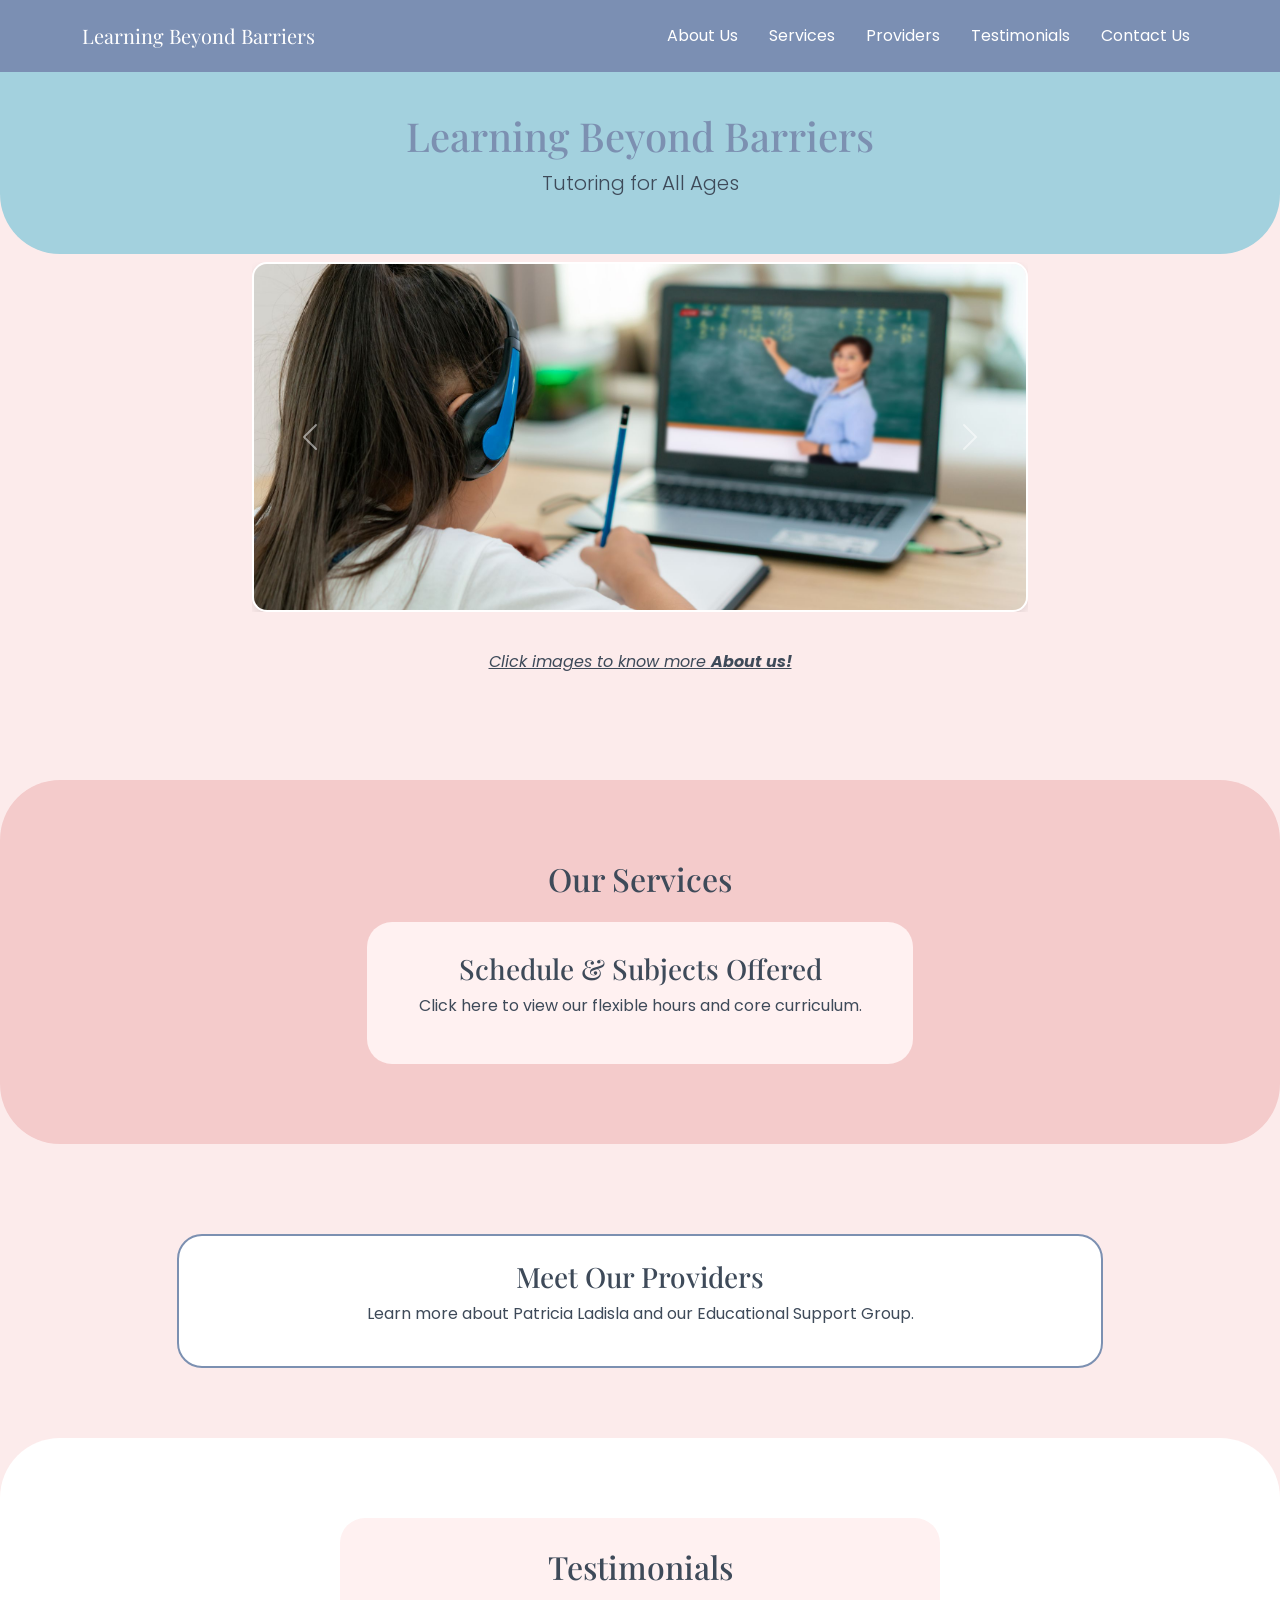
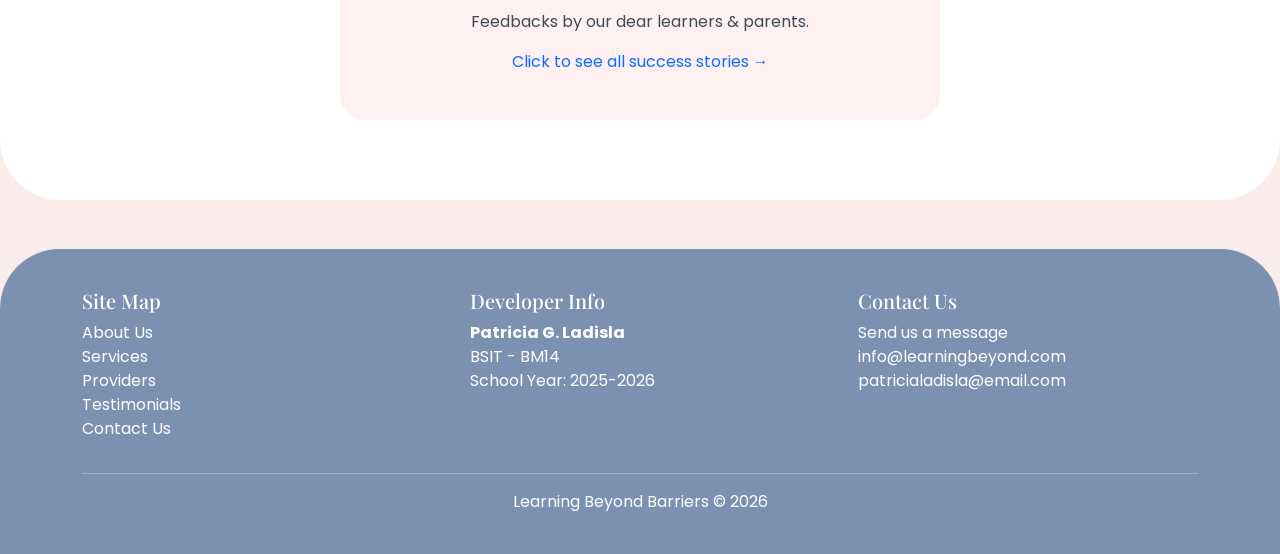
<file: index.html>
<!DOCTYPE html>
<html lang="en">
<head>
    <meta charset="UTF-8">
    <meta name="viewport" content="width=device-width, initial-scale=1.0">
    <title>Learning Beyond Barriers</title>
    <link href="https://fonts.googleapis.com/css2?family=Playfair+Display:wght@700&family=Poppins:wght@300;400;600&display=swap" rel="stylesheet">
    <link href="https://cdn.jsdelivr.net/npm/bootstrap@5.3.0/dist/css/bootstrap.min.css" rel="stylesheet">
    <link rel="stylesheet" href="homepage.css">
    <style>
     
        body { background-color: #fcebeb; }
        
        .navbar { background-color: #7c90b1; }
        .navbar-brand, .nav-link { color: white !important; }

        .hero-section { padding: 40px 0; text-align: center; }
        .hero-section h1 { font-family: 'Playfair Display'; color: #7c90b1; }

     
        .carousel-container {
            max-width: 800px;
            margin: 0 auto;
        }

        .carousel-item img {
            width: 100%;
            height: 350px; 
            object-fit: cover;
            border-radius: 15px;
            box-shadow: 0 4px 8px rgba(0,0,0,0.1);
            border: 2px solid #fff;
            transition: transform 0.3s ease;
            cursor: pointer;
        }

        .carousel-item a:hover img {
            transform: scale(1.01);
            filter: brightness(92%);
        }

        
        section { padding: 30px 0; }
        
        .clickable-card {
            background: #fff1f1;
            border-radius: 25px;
            padding: 30px;
            cursor: pointer;
            transition: 0.3s;
            border: none;
        }
        .clickable-card:hover { transform: scale(1.02); }

        .footer { background-color: #7c90b1; color: white; padding: 40px 0; }
        .footer a { color: white; text-decoration: none; }
    </style>
</head>
<body>

    <nav class="navbar navbar-expand-lg sticky-top">
        <div class="container">
            <a class="navbar-brand" href="index.html">Learning Beyond Barriers</a>
            <div class="collapse navbar-collapse" id="navbarNav">
                <ul class="navbar-nav ms-auto">
                    <li class="nav-item"><a class="nav-link" href="about.html">About Us</a></li>
                    <li class="nav-item"><a class="nav-link" href="services.html">Services</a></li>
                    <li class="nav-item"><a class="nav-link" href="providers.html">Providers</a></li>
                    <li class="nav-item"><a class="nav-link" href="testimonials.html">Testimonials</a></li>
                    <li class="nav-item"><a class="nav-link" href="contact.html">Contact Us</a></li>
                </ul>
            </div>
        </div>
    </nav>

    <header class="hero-section">
        <div class="container">
            <h1>Learning Beyond Barriers</h1>
            <p class="lead">Tutoring for All Ages</p>
        </div>
    </header>

    <div class="container py-2 text-center carousel-container">
        <div id="imageSlider" class="carousel slide carousel-fade" data-bs-ride="carousel">
            <div class="carousel-inner">
                <div class="carousel-item active" data-bs-interval="3000">
                    <a href="about.html">
                        <img src="tutor.jpg" alt="Tutoring class">
                    </a>
                </div>
                <div class="carousel-item" data-bs-interval="3000">
                    <a href="about.html">
                        <img src="hi.jpg" alt="Math Session">
                    </a>
                </div>
                <div class="carousel-item" data-bs-interval="3000">
                    <a href="about.html">
                        <img src="class.jpeg" alt="Learning Environment">
                    </a>
                </div>
            </div>
            <button class="carousel-control-prev" type="button" data-bs-target="#imageSlider" data-bs-slide="prev">
                <span class="carousel-control-prev-icon" aria-hidden="true"></span>
            </button>
            <button class="carousel-control-next" type="button" data-bs-target="#imageSlider" data-bs-slide="next">
                <span class="carousel-control-next-icon" aria-hidden="true"></span>
            </button>
        </div>
    </div>

    <section id="about-preview" class="container text-center">
        <p><i><u> Click images to know more <b>About us!</b></u></i></p>
    </section>

    <section id="services" class="services-overview">
        <div class="container">
            <h2 class="text-center mb-4">Our Services</h2>
            <div class="row g-4 justify-content-center">
                <div class="col-md-6">
                    <div class="clickable-card text-center" onclick="window.location.href='services.html'">
                        <h3>Schedule & Subjects Offered</h3>
                        <p>Click here to view our flexible hours and core curriculum.</p>
                    </div>
                </div>
            </div>
        </div>
    </section>

    <section id="providers-link" class="container text-center">
        <div class="row justify-content-center">
            <div class="col-md-10">
                <div class="clickable-card text-center py-4" onclick="window.location.href='providers.html'" style="border: 2px solid #7c90b1; background: white;">
                    <h3>Meet Our Providers</h3>
                    <p>Learn more about Patricia Ladisla and our Educational Support Group.</p>
                </div>
            </div>
        </div>
    </section>
    <section id="testimonials-preview" class="testimonials-section">
        <div class="container text-center">
            <div class="clickable-card mx-auto" style="max-width: 600px;" onclick="window.location.href='testimonials.html'">
                <h2 class="mb-4">Testimonials</h2>
                <p>Feedbacks by our dear learners & parents.</p>
                <p class="text-primary">Click to see all success stories &rarr;</p>
            </div>
        </div>
    </section>

    <footer class="footer mt-5">
        <div class="container">
            <div class="row g-5 text-md-start text-center">
                <div class="col-md-4">
                    <h5>Site Map</h5>
                    <ul class="list-unstyled">
                        <li><a href="about.html">About Us</a></li>
                        <li><a href="services.html">Services</a></li>
                        <li><a href="providers.html">Providers</a></li>
                        <li><a href="testimonials.html">Testimonials</a></li>
                        <li><a href="contact.html">Contact Us</a></li>
                    </ul>
                </div>
                <div class="col-md-4">
                    <h5>Developer Info</h5>
                    <p><strong>Patricia G. Ladisla</strong><br>BSIT - BM14<br>School Year: 2025-2026</p>
                </div>
                <div class="col-md-4" id="contact-section">
                    <h5>Contact Us</h5>
                    <p><a href="contact.html">Send us a message</a><br>info@learningbeyond.com<br>patricialadisla@email.com</p>
                </div>
            </div>
            <hr>
            <p class="text-center mb-0">Learning Beyond Barriers &copy; 2026</p>
        </div>
    </footer>

    <script src="https://cdn.jsdelivr.net/npm/bootstrap@5.3.0/dist/js/bootstrap.bundle.min.js"></script>
</body>

</html>
</file>
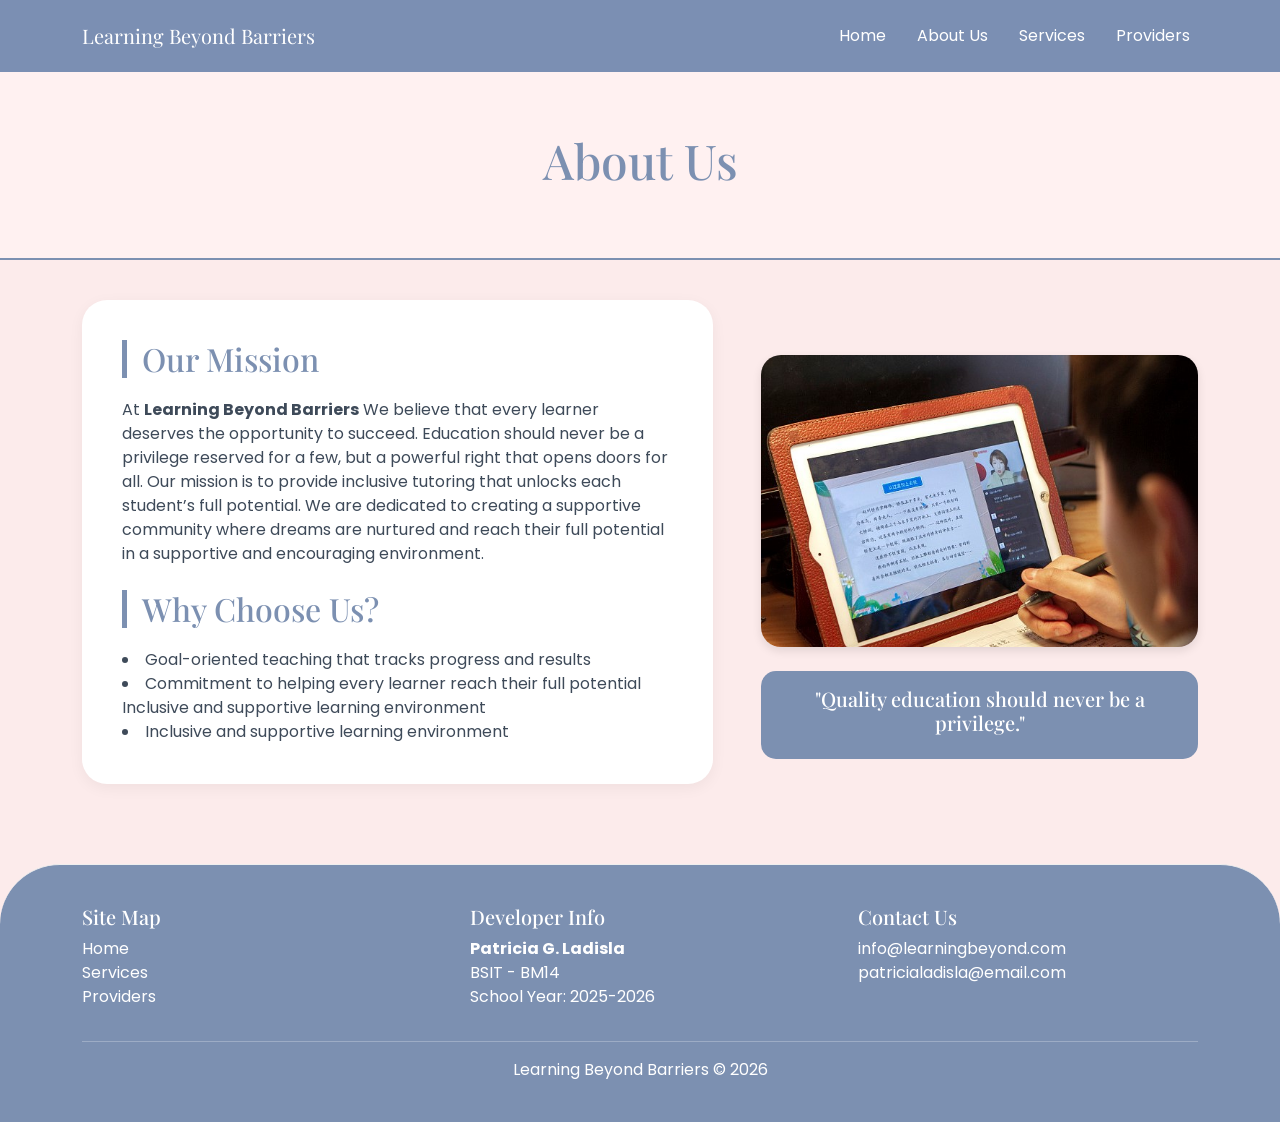
<file: about.html>
<!DOCTYPE html>
<html lang="en">
<head>
    <meta charset="UTF-8">
    <meta name="viewport" content="width=device-width, initial-scale=1.0">
    <title>About Us | Learning Beyond Barriers</title>
    <link href="https://fonts.googleapis.com/css2?family=Playfair+Display:wght@700&family=Poppins:wght@300;400;600&display=swap" rel="stylesheet">
    <link href="https://cdn.jsdelivr.net/npm/bootstrap@5.3.0/dist/css/bootstrap.min.css" rel="stylesheet">
    <link rel="stylesheet" href="homepage.css">
    <style>
        body { background-color: #fcebeb; font-family: 'Poppins', sans-serif; }
        
        .navbar { background-color: #7c90b1; }
        .navbar-brand, .nav-link { color: white !important; }

        .about-header { 
            padding: 60px 0; 
            text-align: center; 
            background-color: #fff1f1; 
            margin-bottom: 40px;
            border-bottom: 2px solid #7c90b1;
        }
        .about-header h1 { font-family: 'Playfair Display'; color: #7c90b1; font-size: 3rem; }

        .content-card {
            background: white;
            border-radius: 25px;
            padding: 40px;
            box-shadow: 0 4px 15px rgba(0,0,0,0.05);
            margin-bottom: 30px;
        }

        .section-title {
            font-family: 'Playfair Display';
            color: #7c90b1;
            margin-bottom: 20px;
            border-left: 5px solid #7c90b1;
            padding-left: 15px;
        }

        .about-img {
            width: 100%;
            border-radius: 20px;
            box-shadow: 0 4px 10px rgba(0,0,0,0.1);
        }

        .footer { background-color: #7c90b1; color: white; padding: 40px 0; margin-top: 50px; }
        .footer a { color: white; text-decoration: none; }
    </style>
</head>
<body>

<nav class="navbar navbar-expand-lg sticky-top">
    <div class="container">
        <a class="navbar-brand" href="index.html">Learning Beyond Barriers</a>
        
        <div class="collapse navbar-collapse" id="navbarNav">
            <ul class="navbar-nav ms-auto">
                <li class="nav-item"><a class="nav-link" href="index.html">Home</a></li>
                <li class="nav-item"><a class="nav-link active" href="about.html">About Us</a></li>
                <li class="nav-item"><a class="nav-link" href="services.html">Services</a></li>
                <li class="nav-item"><a class="nav-link" href="providers.html">Providers</a></li>
            </ul>
        </div>
    </div>
</nav>

    <header class="about-header">
        <div class="container">
            <h1>About Us</h1>
        </div>
    </header>

    <main class="container">
        <div class="row g-5 align-items-center">
            <div class="col-md-7">
                <div class="content-card">
                    <h2 class="section-title">Our Mission</h2>
                    <p>At <strong>Learning Beyond Barriers</strong> We believe that every learner deserves the opportunity to succeed. Education should never be a privilege reserved for a few, but a powerful right that opens doors for all. Our mission is to provide inclusive tutoring that unlocks each student’s full potential.
					We are dedicated to creating a supportive community where dreams are nurtured and reach their full potential in a supportive and encouraging environment.</p>
                    
                    <h2 class="section-title mt-4">Why Choose Us?</h2>
                   <li> Goal-oriented teaching that tracks progress and results </li>
				   <li> Commitment to helping every learner reach their full potential Inclusive and supportive learning environment</li>
				   <li> Inclusive and supportive learning environment</li>
                </div>
            </div>

            <div class="col-md-5 text-center">
                <img src="class.jpeg" alt="Our Classroom" class="about-img mb-4">
                <div class="p-3" style="background: #7c90b1; color: white; border-radius: 15px;">
                    <h5>"Quality education should never be a privilege."</h5>
                </div>
            </div>
        </div>
                </div>
            </div>
        </div>
    </main>

    <footer class="footer">
        <div class="container">
            <div class="row g-5 text-md-start text-center">
                <div class="col-md-4">
                    <h5>Site Map</h5>
                    <ul class="list-unstyled">
                        <li><a href="index.html">Home</a></li>
                        <li><a href="services.html">Services</a></li>
                        <li><a href="providers.html">Providers</a></li>
                    </ul>
                </div>
                <div class="col-md-4">
                    <h5>Developer Info</h5>
                    <p><strong>Patricia G. Ladisla</strong><br>BSIT - BM14<br>School Year: 2025-2026</p>
                </div>
                <div class="col-md-4">
                    <h5>Contact Us</h5>
                    <p>info@learningbeyond.com<br>patricialadisla@email.com</p>
                </div>
            </div>
            <hr>
            <p class="text-center mb-0">Learning Beyond Barriers &copy; 2026</p>
        </div>
    </footer>

    <script src="https://cdn.jsdelivr.net/npm/bootstrap@5.3.0/dist/js/bootstrap.bundle.min.js"></script>
</body>
</html>
</file>
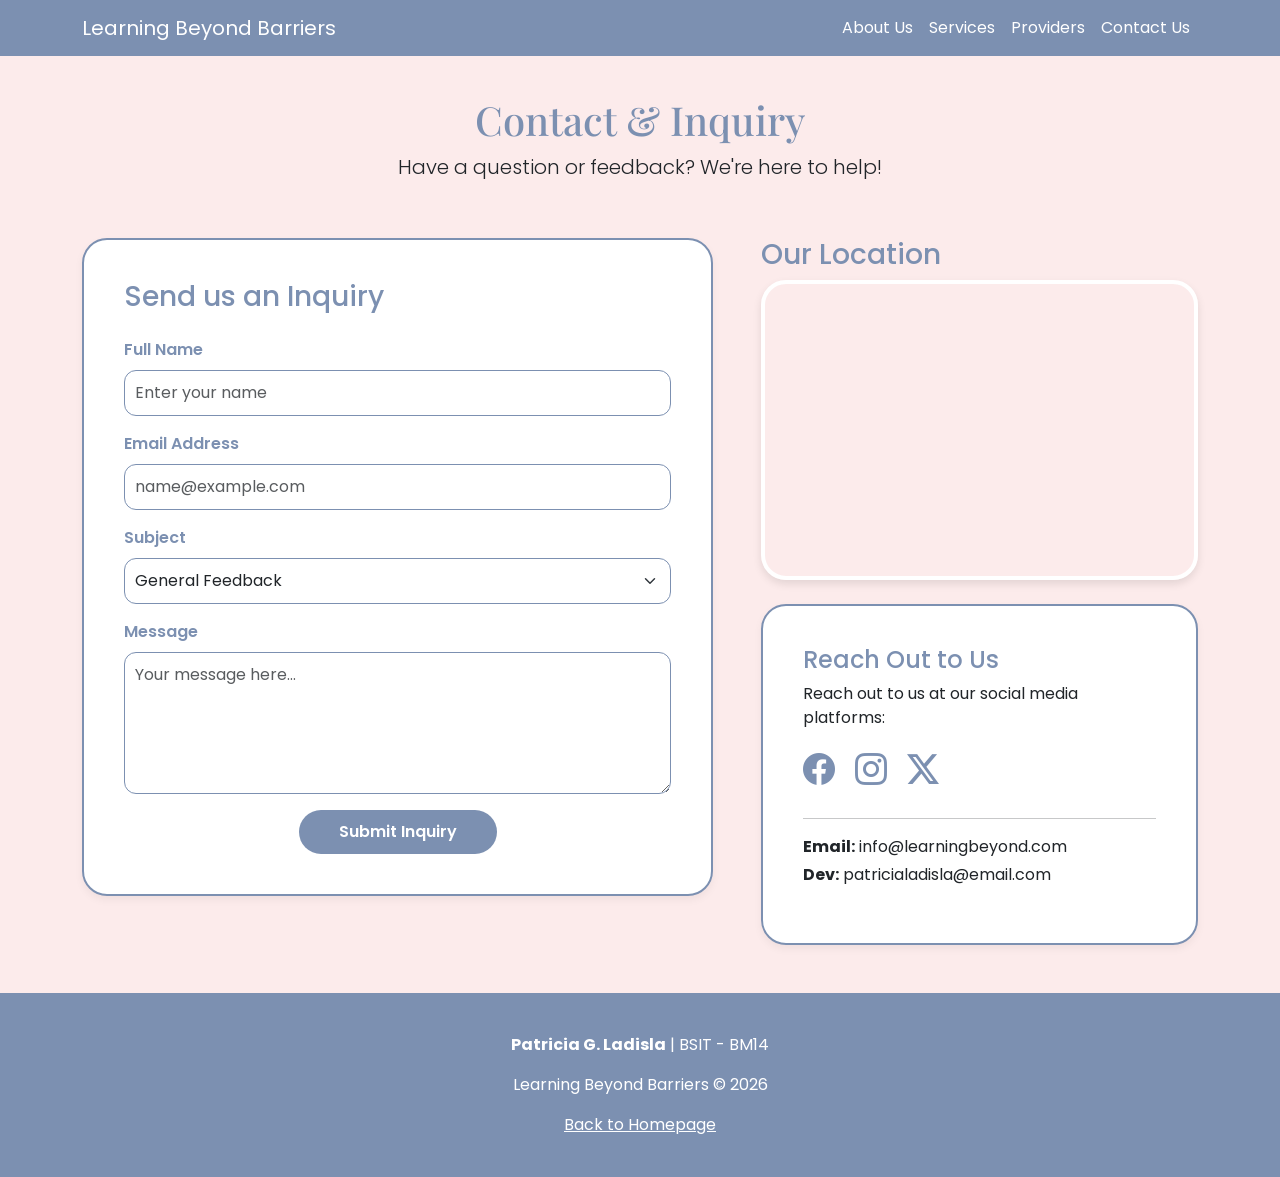
<file: contact.html>
<!DOCTYPE html>
<html lang="en">
<head>
    <meta charset="UTF-8">
    <meta name="viewport" content="width=device-width, initial-scale=1.0">
    <title>Contact Us - Learning Beyond Barriers</title>
    <link href="https://fonts.googleapis.com/css2?family=Playfair+Display:wght@700&family=Poppins:wght@300;400;600&display=swap" rel="stylesheet">
    <link href="https://cdn.jsdelivr.net/npm/bootstrap@5.3.0/dist/css/bootstrap.min.css" rel="stylesheet">
    <link rel="stylesheet" href="https://cdn.jsdelivr.net/npm/bootstrap-icons@1.11.1/font/bootstrap-icons.css">
    <style>
        
        body { background-color: #fcebeb; font-family: 'Poppins', sans-serif; }
        
        .navbar { background-color: #7c90b1; }
        .navbar-brand, .nav-link { color: white !important; }

        .hero-section { padding: 40px 0; text-align: center; }
        .hero-section h1 { font-family: 'Playfair Display'; color: #7c90b1; }

        
        .contact-card {
            background: white;
            border-radius: 25px;
            padding: 40px;
            border: 2px solid #7c90b1;
            box-shadow: 0 4px 8px rgba(0,0,0,0.05);
        }

        .form-label { color: #7c90b1; font-weight: 600; }
        
        .form-control, .form-select {
            border: 1px solid #7c90b1;
            border-radius: 12px;
            padding: 10px;
        }

        .btn-submit {
            background-color: #7c90b1;
            color: white;
            border-radius: 50px;
            padding: 10px 40px;
            border: none;
            font-weight: 600;
            transition: 0.3s;
        }

        .btn-submit:hover {
            background-color: #5d6d88;
            transform: scale(1.05);
            color: white;
        }

        
        .map-container {
            border-radius: 25px;
            overflow: hidden;
            border: 4px solid white;
            box-shadow: 0 4px 8px rgba(0,0,0,0.1);
            height: 300px;
        }

        .social-link {
            font-size: 2rem;
            color: #7c90b1;
            margin-right: 20px;
            transition: 0.3s;
        }
        .social-link:hover { color: #5d6d88; transform: translateY(-3px); }

        .footer { background-color: #7c90b1; color: white; padding: 40px 0; margin-top: 50px; }
        .footer a { color: white; text-decoration: none; }
    </style>
</head>
<body>

    <nav class="navbar navbar-expand-lg sticky-top">
        <div class="container">
            <a class="navbar-brand" href="index.html">Learning Beyond Barriers</a>
            <div class="collapse navbar-collapse" id="navbarNav">
                <ul class="navbar-nav ms-auto">
                    <li class="nav-item"><a class="nav-link" href="about.html">About Us</a></li>
                    <li class="nav-item"><a class="nav-link" href="services.html">Services</a></li>
                    <li class="nav-item"><a class="nav-link" href="providers.html">Providers</a></li>
                    <li class="nav-item"><a class="nav-link" href="contact.html">Contact Us</a></li>
                </ul>
            </div>
        </div>
    </nav>

    <header class="hero-section">
        <div class="container">
            <h1>Contact & Inquiry</h1>
            <p class="lead">Have a question or feedback? We're here to help!</p>
        </div>
    </header>

    <div class="container">
        <div class="row g-5">
            
            <div class="col-lg-7">
                <div class="contact-card">
                    <h3 class="mb-4" style="color: #7c90b1;">Send us an Inquiry</h3>
                    <form>
                        <div class="mb-3">
                            <label class="form-label">Full Name</label>
                            <input type="text" class="form-control" placeholder="Enter your name" required>
                        </div>
                        <div class="mb-3">
                            <label class="form-label">Email Address</label>
                            <input type="email" class="form-control" placeholder="name@example.com" required>
                        </div>
                        <div class="mb-3">
                            <label class="form-label">Subject</label>
                            <select class="form-select">
                                <option selected>General Feedback</option>
                                <option value="1">Tutoring Services</option>
                                <option value="2">Enrollment Inquiry</option>
                                <option value="3">Others</option>
                            </select>
                        </div>
                        <div class="mb-3">
                            <label class="form-label">Message</label>
                            <textarea class="form-control" rows="5" placeholder="Your message here..." required></textarea>
                        </div>
                        <div class="text-center">
                            <button type="submit" class="btn btn-submit">Submit Inquiry</button>
                        </div>
                    </form>
                </div>
            </div>

            <div class="col-lg-5">
                <div class="mb-4">
                    <h3 style="color: #7c90b1;">Our Location</h3>
                    <div class="map-container">
                        <iframe 
                            src="https://www.google.com/maps/embed?pb=!1m18!1m12!1m3!1d15456.467341814125!2d121.0336215!3d14.4206583!2m3!1f0!2f0!3f0!3m2!1i1024!2i768!4f13.1!3m3!1m2!1s0x3397d02580a5996f%3A0x6731997d91e847c5!2sMuntinlupa%2C%20Metro%20Manila!5e0!3m2!1sen!2sph!4v1700000000000!5m2!1sen!2sph" 
                            width="100%" height="100%" style="border:0;" allowfullscreen="" loading="lazy"></iframe>
                    </div>
                </div>

                <div class="contact-card mt-4">
                    <h4 style="color: #7c90b1;">Reach Out to Us</h4>
                    <p>Reach out to us at our social media platforms:</p>
                    <div class="d-flex mb-4">
                        <a href="#" class="social-link"><i class="bi bi-facebook"></i></a>
                        <a href="#" class="social-link"><i class="bi bi-instagram"></i></a>
                        <a href="#" class="social-link"><i class="bi bi-twitter-x"></i></a>
                    </div>
                    <hr>
                    <p class="mb-1"><strong>Email:</strong> info@learningbeyond.com</p>
                    <p><strong>Dev:</strong> patricialadisla@email.com</p>
                </div>
            </div>

        </div>
    </div>

    <footer class="footer mt-5">
        <div class="container text-center">
            <p><strong>Patricia G. Ladisla</strong> | BSIT - BM14</p>
            <p>Learning Beyond Barriers &copy; 2026</p>
            <a href="index.html" style="text-decoration: underline;">Back to Homepage</a>
        </div>
    </footer>

    <script src="https://cdn.jsdelivr.net/npm/bootstrap@5.3.0/dist/js/bootstrap.bundle.min.js"></script>
</body>
</html>
</file>
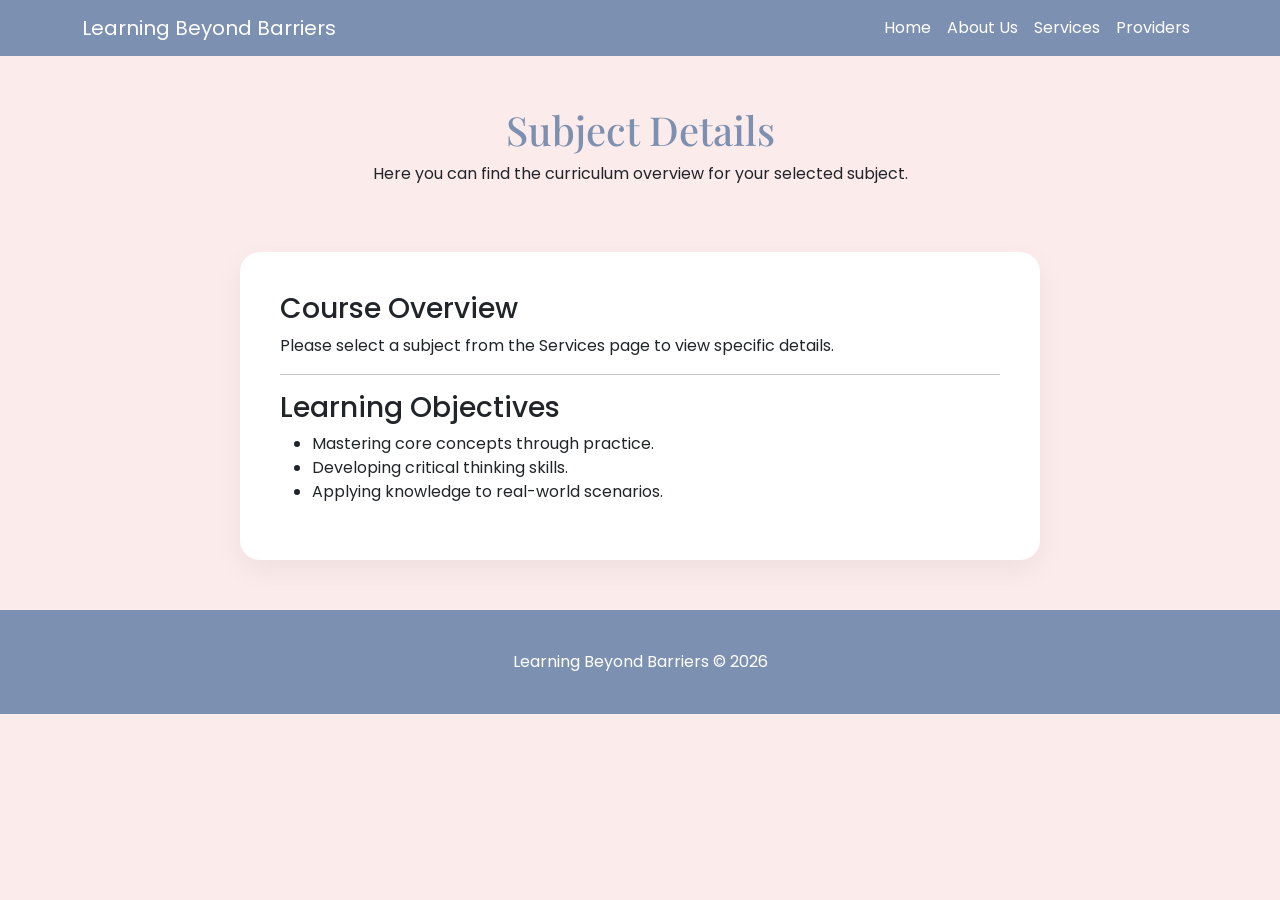
<file: enroll.html>
<!DOCTYPE html>
<html lang="en">
<head>
    <meta charset="UTF-8">
    <meta name="viewport" content="width=device-width, initial-scale=1.0">
    <title>Subject Details | Learning Beyond Barriers</title>
    <link href="https://fonts.googleapis.com/css2?family=Playfair+Display:wght@700&family=Poppins:wght@300;400;600&display=swap" rel="stylesheet">
    <link href="https://cdn.jsdelivr.net/npm/bootstrap@5.3.0/dist/css/bootstrap.min.css" rel="stylesheet">
    <style>
        body { background-color: #fcebeb; font-family: 'Poppins', sans-serif; }
        .navbar { background-color: #7c90b1; }
        .navbar-brand, .nav-link { color: white !important; }
        .header-section { padding: 50px 0; text-align: center; }
        .header-section h1 { font-family: 'Playfair Display'; color: #7c90b1; font-size: 2.5rem; }
        
        .content-container {
            background-color: white;
            border-radius: 20px;
            padding: 40px;
            box-shadow: 0 10px 30px rgba(0,0,0,0.05);
            max-width: 800px;
            margin: 0 auto 50px auto;
        }
        .footer { background-color: #7c90b1; color: white; padding: 40px 0; margin-top: auto; }
    </style>
</head>
<body>

    <nav class="navbar navbar-expand-lg sticky-top">
        <div class="container">
            <a class="navbar-brand" href="index.html">Learning Beyond Barriers</a>
            <div class="navbar-nav ms-auto">
                <a class="nav-link" href="index.html">Home</a>
                <a class="nav-link" href="about.html">About Us</a>
                <a class="nav-link" href="services.html">Services</a>
                <a class="nav-link" href="providers.html">Providers</a>
            </div>
        </div>
    </nav>

    <header class="header-section">
        <div class="container">
            <h1 id="subject-title">Subject Details</h1>
            <p>Here you can find the curriculum overview for your selected subject.</p>
        </div>
    </header>

    <main class="container">
        <div class="content-container">
            <h3>Course Overview</h3>
            <p id="subject-description">Please select a subject from the Services page to view specific details.</p>
            <hr>
            <h3>Learning Objectives</h3>
            <ul id="objectives-list">
                <li>Mastering core concepts through practice.</li>
                <li>Developing critical thinking skills.</li>
                <li>Applying knowledge to real-world scenarios.</li>
            </ul>
        </div>
    </main>

    <footer class="footer">
        <div class="container text-center">
            <p class="mb-0">Learning Beyond Barriers &copy; 2026</p>
        </div>
    </footer>

    <script>
        
        const urlParams = new URLSearchParams(window.location.search);
        const subject = urlParams.get('subject');
        
        if (subject) {
            document.getElementById('subject-title').innerText = "Curriculum: " + subject;
            document.getElementById('subject-description').innerText = 
                "You are currently viewing the comprehensive learning path for " + subject + 
                ". This module is designed to provide you with foundational knowledge and advanced practical applications.";
        }
    </script>
</body>
</html>
</file>
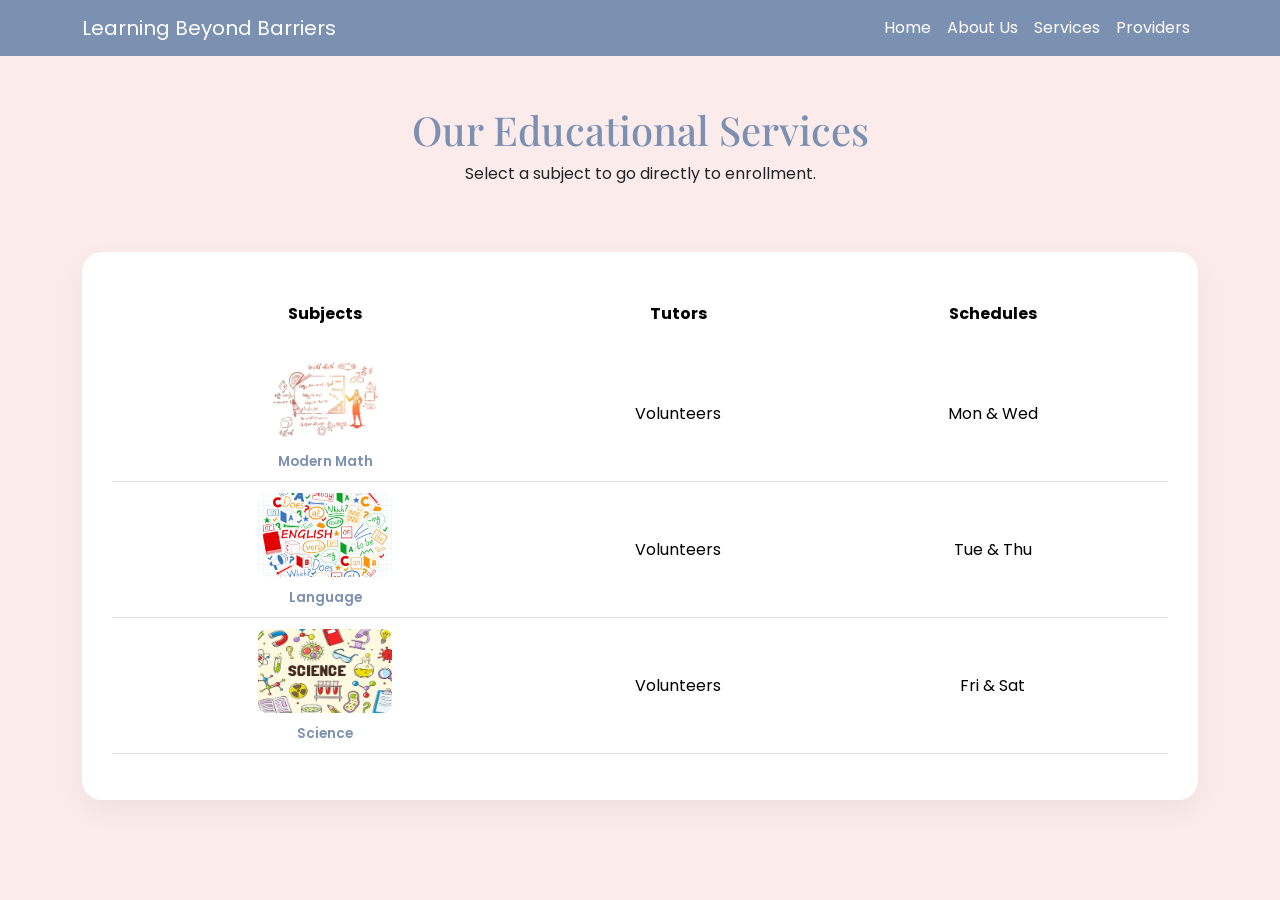
<file: services.html>
<!DOCTYPE html>
<html lang="en">
<head>
    <meta charset="UTF-8">
    <meta name="viewport" content="width=device-width, initial-scale=1.0">
    <title>Services | Learning Beyond Barriers</title>
    <link href="https://fonts.googleapis.com/css2?family=Playfair+Display:wght@700&family=Poppins:wght@300;400;600&display=swap" rel="stylesheet">
    <link href="https://cdn.jsdelivr.net/npm/bootstrap@5.3.0/dist/css/bootstrap.min.css" rel="stylesheet">
    <style>
        body { background-color: #fcebeb; font-family: 'Poppins', sans-serif; }
        .navbar { background-color: #7c90b1; }
        .navbar-brand, .nav-link { color: white !important; }
        .header-section { padding: 50px 0; text-align: center; }
        .header-section h1 { font-family: 'Playfair Display'; color: #7c90b1; font-size: 2.5rem; }
        .service-container { background-color: white; border-radius: 20px; padding: 30px; box-shadow: 0 10px 30px rgba(0,0,0,0.05); margin-bottom: 50px; }
        .table thead { background-color: #7c90b1; color: white; }
        .table thead th { border: none; padding: 20px; }
        .subject-link { text-decoration: none; display: inline-block; transition: 0.3s ease; }
        .subject-thumbnail { width: 140px; height: 90px; object-fit: cover; border-radius: 12px; border: 3px solid transparent; transition: 0.3s ease; }
        .subject-link:hover .subject-thumbnail { transform: scale(1.08); border-color: #7c90b1; }
        .subject-label { display: block; font-size: 0.85rem; color: #7c90b1; margin-top: 8px; font-weight: 600; }
        .footer { background-color: #7c90b1; color: white; padding: 40px 0; }
    </style>
</head>
<body>
    <nav class="navbar navbar-expand-lg sticky-top">
        <div class="container">
            <a class="navbar-brand" href="index.html">Learning Beyond Barriers</a>
            <div class="navbar-nav ms-auto">
                <a class="nav-link" href="index.html">Home</a>
                <a class="nav-link" href="about.html">About Us</a>
                <a class="nav-link active" href="services.html">Services</a>
                <a class="nav-link" href="providers.html">Providers</a>
            </div>
        </div>
    </nav>

    <header class="header-section">
        <div class="container">
            <h1>Our Educational Services</h1>
            <p>Select a subject to go directly to enrollment.</p>
        </div>
    </header>

    <main class="container">
        <div class="service-container">
            <table class="table table-hover text-center align-middle">
                <thead>
                    <tr><th>Subjects</th><th>Tutors</th><th>Schedules</th></tr>
                </thead>
                <tbody>
                    <tr>
                        <td>
                            <a href="enroll.html?subject=Math" class="subject-link">
                                <img src="math.jpg" alt="Modern Math" class="subject-thumbnail">
                                <span class="subject-label">Modern Math</span>
                            </a>
                        </td>
                        <td>Volunteers</td>
                        <td>Mon & Wed</td>
                    </tr>
                    <tr>
                        <td>
                            <a href="enroll.html?subject=Language" class="subject-link">
                                <img src="english.jpg" alt="Language" class="subject-thumbnail">
                                <span class="subject-label">Language</span>
                            </a>
                        </td>
                        <td>Volunteers</td>
                        <td>Tue & Thu</td>
                    </tr>
                    <tr>
                        <td>
                            <a href="enroll.html?subject=Science" class="subject-link">
                                <img src="sci.jpg" alt="Science" class="subject-thumbnail">
                                <span class="subject-label">Science</span>
                            </a>
                        </td>
                        <td>Volunteers</td>
                        <td>Fri & Sat</td>
                    </tr>
                </tbody>
            </table>
        </div>
    </main>
</body>
</html>
</file>
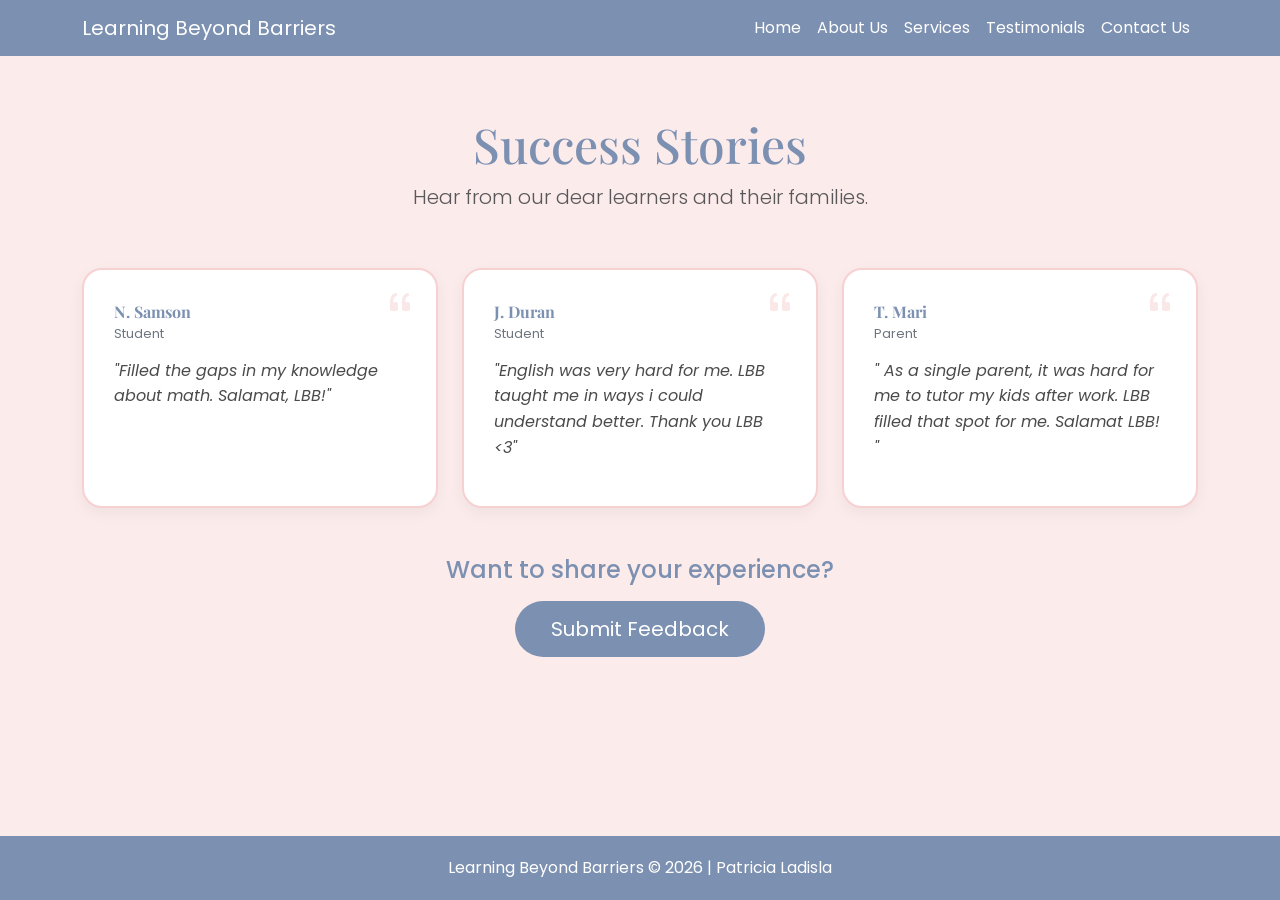
<file: testimonials.html>
<!DOCTYPE html>
<html lang="en">
<head>
    <meta charset="UTF-8">
    <meta name="viewport" content="width=device-width, initial-scale=1.0">
    <title>Testimonials - Learning Beyond Barriers</title>
    <link href="https://fonts.googleapis.com/css2?family=Playfair+Display:wght@700&family=Poppins:wght@300;400;600&display=swap" rel="stylesheet">
    <link href="https://cdn.jsdelivr.net/npm/bootstrap@5.3.0/dist/css/bootstrap.min.css" rel="stylesheet">
    <link rel="stylesheet" href="https://cdn.jsdelivr.net/npm/bootstrap-icons@1.11.1/font/bootstrap-icons.css">
    <style>
        body { background-color: #fcebeb; font-family: 'Poppins', sans-serif; padding-bottom: 100px; }
        
        
        .navbar { background-color: #7c90b1; }
        .navbar-brand, .nav-link { color: white !important; }

        .header-section { padding: 60px 0 40px; text-align: center; }
        .header-section h1 { font-family: 'Playfair Display', serif; color: #7c90b1; font-size: 3rem; }

        .testimonial-card {
            background: white;
            border-radius: 20px;
            padding: 30px;
            border: 2px solid #f7d1d1;
            transition: all 0.3s ease;
            height: 100%;
            box-shadow: 0 5px 15px rgba(0,0,0,0.05);
        }
        .testimonial-card:hover {
            transform: translateY(-5px);
            border-color: #7c90b1;
            box-shadow: 0 10px 25px rgba(124, 144, 177, 0.2);
        }

        .user-info { display: flex; align-items: center; margin-bottom: 15px; }
        .user-img { 
            width: 60px; height: 60px; 
            border-radius: 50%; 
            object-fit: cover; 
            margin-right: 15px;
            border: 2px solid #7c90b1;
        }

        .user-name { font-family: 'Playfair Display'; color: #7c90b1; font-weight: 700; margin: 0; }
        .user-role { font-size: 0.8rem; color: #6c757d; margin: 0; }

        .star-rating { color: #ffc107; margin-bottom: 10px; }
        .quote-text { font-style: italic; color: #4b4b4b; line-height: 1.6; }
        
        .quote-icon { font-size: 2rem; color: #f7d1d1; position: absolute; top: 10px; right: 20px; opacity: 0.5; }

        .footer { background-color: #7c90b1; color: white; padding: 20px 0; }
    </style>
</head>
<body>

    <nav class="navbar navbar-expand-lg sticky-top">
        <div class="container">
            <a class="navbar-brand" href="index.html">Learning Beyond Barriers</a>
            <div class="collapse navbar-collapse">
                <ul class="navbar-nav ms-auto">
                    <li class="nav-item"><a class="nav-link" href="index.html">Home</a></li>
                    <li class="nav-item"><a class="nav-link" href="about.html">About Us</a></li>
                    <li class="nav-item"><a class="nav-link" href="services.html">Services</a></li>
                    <li class="nav-item"><a class="nav-link active" href="testimonials.html">Testimonials</a></li>
                    <li class="nav-item"><a class="nav-link" href="contact.html">Contact Us</a></li>
                </ul>
            </div>
        </div>
    </nav>

    <header class="header-section container">
        <h1>Success Stories</h1>
        <p class="lead text-muted">Hear from our dear learners and their families.</p>
    </header>

    <main class="container">
        <div class="row g-4">
            <div class="col-md-4">
                <div class="testimonial-card position-relative">
                    <i class="bi bi-quote quote-icon"></i>
                    <div class="user-info">
                        <div>
                            <p class="user-name">N. Samson</p>
                            <p class="user-role">Student</p>
                        </div>
                    </div>
                    <div class="star-rating">

                    </div>
                    <p class="quote-text">"Filled the gaps in my knowledge about math. Salamat, LBB!"</p>
                </div>
            </div>

            <div class="col-md-4">
                <div class="testimonial-card position-relative">
                    <i class="bi bi-quote quote-icon"></i>
                    <div class="user-info">
                        <div>
                            <p class="user-name">J. Duran</p>
                            <p class="user-role">Student</p>
                        </div>
                    </div>
                    <div class="star-rating">                     
                    </div>
                    <p class="quote-text">"English was very hard for me. LBB taught me in ways i could understand better. Thank you LBB <3"</p>
                </div>
            </div>

            <div class="col-md-4">
                <div class="testimonial-card position-relative">
                    <i class="bi bi-quote quote-icon"></i>
                    <div class="user-info">

                        <div>
                            <p class="user-name">T. Mari</p>
                            <p class="user-role">Parent</p>
                        </div>
                    </div>
                    <p class="quote-text">" As a single parent, it was hard for me to tutor my kids after work. LBB filled that spot for me. Salamat LBB! "</p>
                </div>
            </div>
        </div>

        <div class="text-center mt-5">
            <h4 style="color: #7c90b1;">Want to share your experience?</h4>
            <a href="contact.html" class="btn btn-lg mt-2" style="background-color: #7c90b1; color: white; border-radius: 50px; padding: 12px 35px;">Submit Feedback</a>
        </div>
    </main>

    <footer class="footer text-center fixed-bottom">
        <p class="mb-0">Learning Beyond Barriers &copy; 2026 | Patricia Ladisla</p>
    </footer>

    <script src="https://cdn.jsdelivr.net/npm/bootstrap@5.3.0/dist/js/bootstrap.bundle.min.js"></script>
</body>
</html>
</file>
<file: homepage.css>
:root {
    --light-blue: #A3D1DE;  
    --slate-blue: #7B8FB3;  
    --muted-pink: #F4CBCB;  
    --soft-blush: #FFF0F0;  
    --text-dark: #3E4A59;
}

body { 
    font-family: 'Poppins', sans-serif; 
    background-color: var(--soft-blush); 
    color: var(--text-dark); 
    scroll-behavior: smooth; 
    overflow-x: hidden;
}

h1, h2, h3, h5 { 
    font-family: 'Playfair Display', serif; 
}

.navbar { 
    background-color: var(--slate-blue) !important; 
    padding: 1rem 0; 
}

.navbar-brand { 
    font-family: 'Playfair Display', serif; 
    color: white !important; 
}

.nav-link { 
    color: white !important; 
    transition: 0.3s; 
    margin-left: 15px; 
}

.hero-section { 
    background-color: var(--light-blue); 
    padding: 80px 0; 
    text-align: center; 
    border-bottom-left-radius: 60px; 
    border-bottom-right-radius: 60px; 
}

.laptop-console {
    max-width: 450px; 
    margin: -50px auto 40px;
    background: #333;
    padding: 10px;
    border-radius: 15px 15px 5px 5px;
    box-shadow: 0 15px 40px rgba(0,0,0,0.15);
    position: relative;
    z-index: 10;
}

.screen { 
    background: white; 
    border-radius: 5px; 
    overflow: hidden; 
    border: 2px solid #222; 
}

.screen img { 
    width: 100%; 
    height: 200px; 
    object-fit: cover; 
    display: block; 
}

.base { 
    height: 8px; 
    background: #222; 
    width: 106%; 
    margin-left: -3%; 
    border-radius: 0 0 10px 10px; 
}

.services-overview { 
    background-color: var(--muted-pink); 
    padding: 80px 0; 
    border-radius: 60px; 
    margin: 60px 0; 
}

.testimonials-section { 
    background-color: white; 
    padding: 80px 0; 
    border-radius: 60px; 
    margin: 40px 0; 
}

.clickable-card {
    background: rgba(255, 255, 255, 0.6);
    padding: 30px;
    border-radius: 30px;
    border: none;
    transition: 0.3s;
}

.clickable-card:hover { 
    background: white; 
    transform: translateY(-10px); 
    box-shadow: 0 15px 30px rgba(0,0,0,0.1); 
    cursor: pointer; 
}

.footer { 
    background-color: white; 
    padding: 60px 0; 
    border-radius: 60px 60px 0 0; 
    border-top: 1px solid #eee; 
}

.modal-content {
    border-radius: 30px;
    border: none;
    padding: 1rem;
}
</file>
